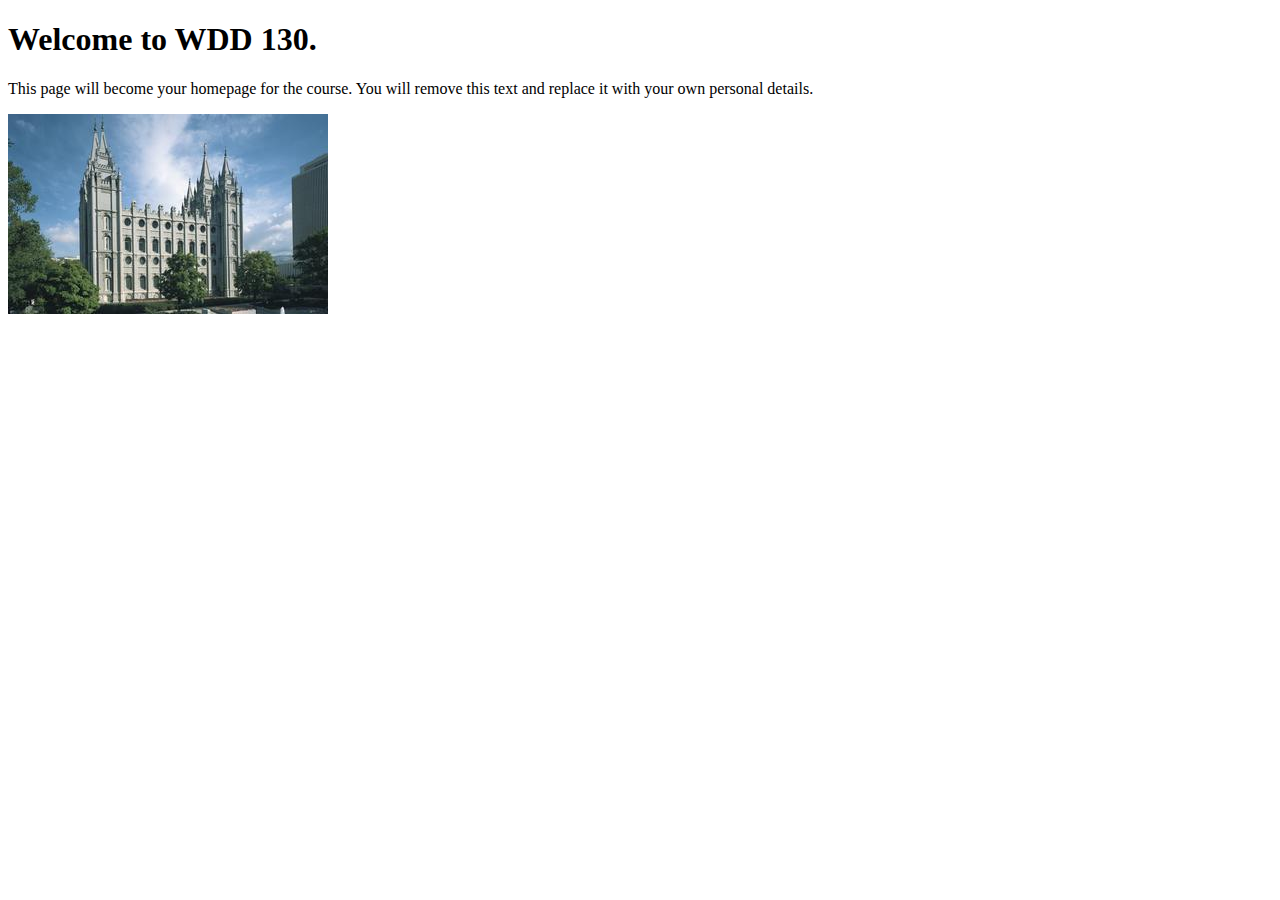
<file: index.html>
<!DOCTYPE html>
<html lang="en">
<head>
    <meta charset="UTF-8">
    <meta name="viewport" content="width=device-width, initial-scale=1.0">
    <title>WDD 130 | Personal Homepage</title>
</head>
<body>
    <h1>Welcome to WDD 130.</h1>
    <p>This page will become your homepage for the course. You will remove this text and replace it with your own personal details.</p>

    <img src="images/salt-lake-temple.jpg" alt="The Salt Lake Temple.">
</body>
</html>
</file>
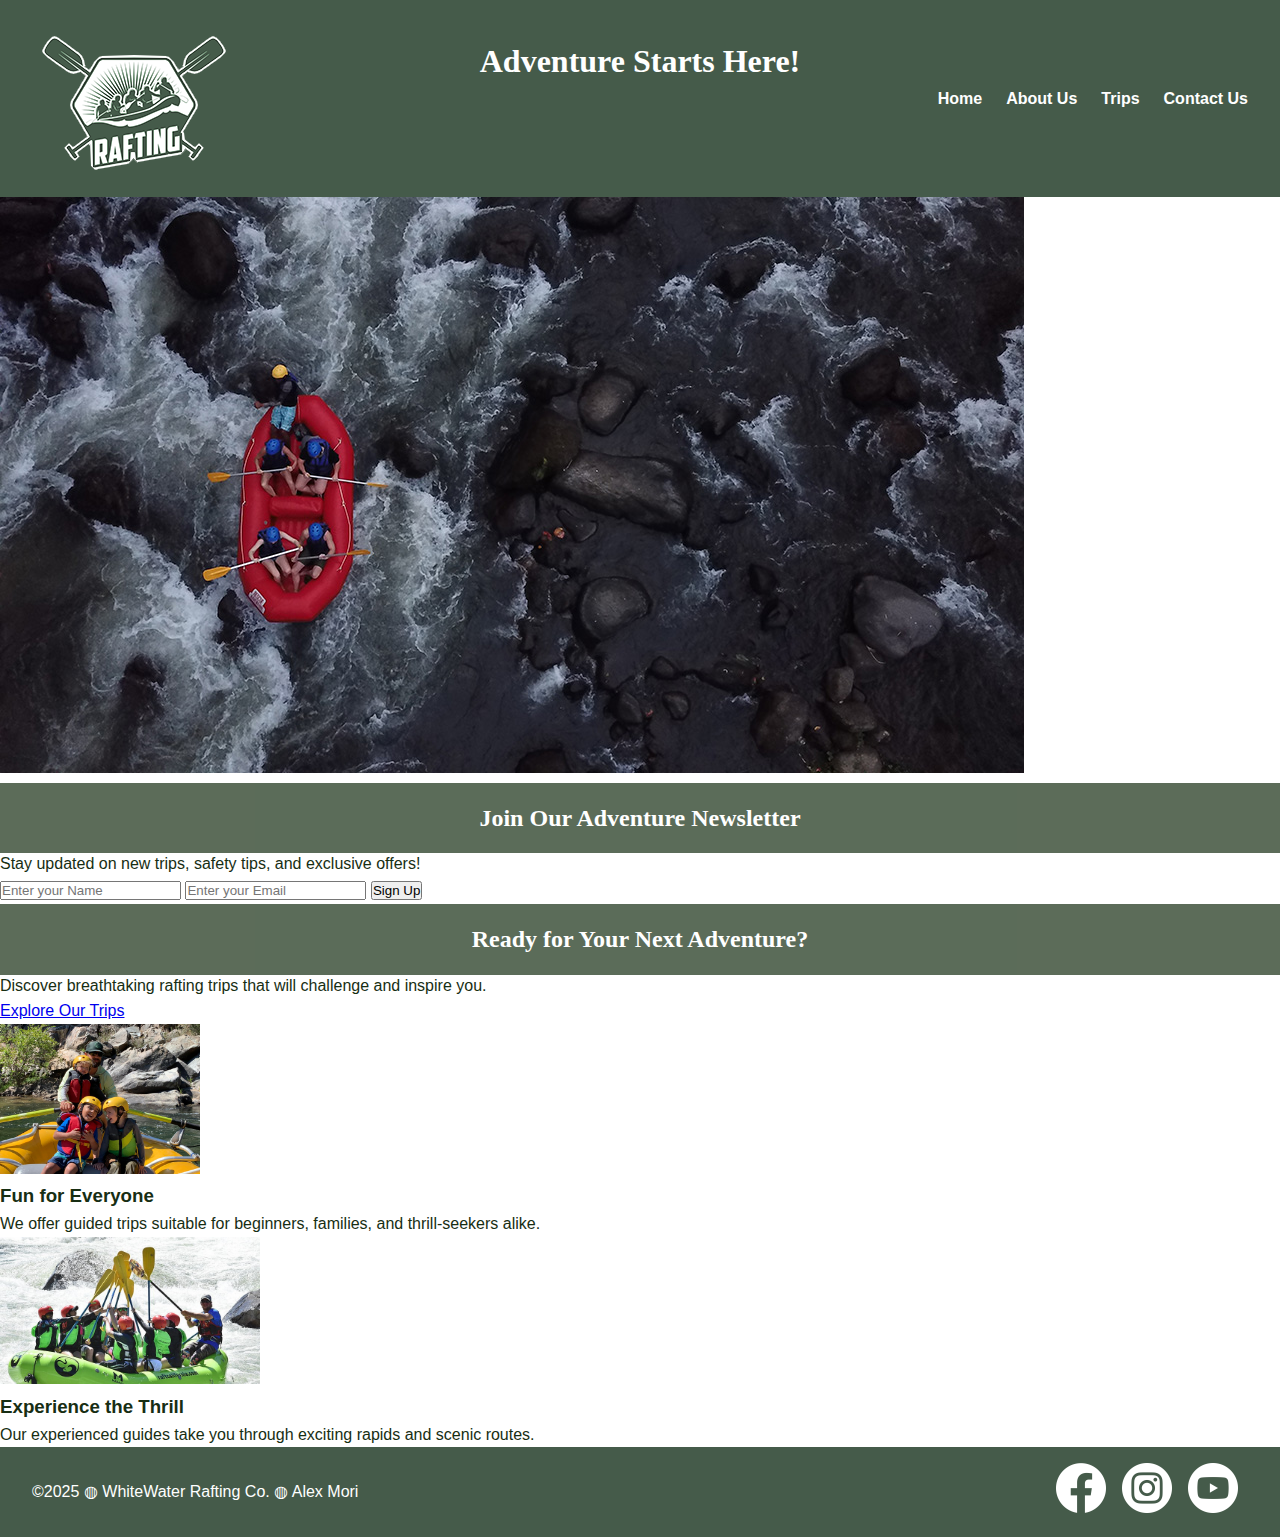
<file: wwr/index.html>
<!DOCTYPE html>
<html lang="en-US">

<head>
  <meta charset="UTF-8">
  <meta name="description" content="Welcome to WhiteWater Rafting Co. — Experience exciting rafting adventures with us!">
  <meta name="viewport" content="width=device-width, initial-scale=1.0">
  <meta name="author" content="Alex Mori">
  <title>Home | WhiteWater Rafting Co.</title>
  <link rel="stylesheet" href="styles/rafting.css">
</head>
<body>
  <header>
    <img src="images/raftingwebsitelogo.png" width="200" alt="WhiteWater Rafting Co. Logo">
    <nav>
      <ul>
        <li><a href="index.html" class="active">Home</a></li>
        <li><a href="about.html">About Us</a></li>
        <li><a href="trips.html">Trips</a></li>
        <li><a href="contact.html">Contact Us</a></li>
      </ul>
    </nav>
  </header>

  <main class="home-main">
    <section class="home-hero">
      <img src="images/hero-rafting.jpg" alt="Rafting on a wild river">
      <h1>Adventure Starts Here!</h1>
    </section>
    <section class="home-newsletter">
      <h2>Join Our Adventure Newsletter</h2>
      <p>Stay updated on new trips, safety tips, and exclusive offers!</p>
      <form>
        <input type="text" name="name" placeholder="Enter your Name" required>
        <input type="email" name="email" placeholder="Enter your Email" required>
        <button type="submit">Sign Up</button>
      </form>
    </section>
    <section class="home-action">
      <h2>Ready for Your Next Adventure?</h2>
      <p>Discover breathtaking rafting trips that will challenge and inspire you.</p>
      <a href="trips.html" class="home-btn">Explore Our Trips</a>
    </section>
    <section class="home-grid">
      <div>
        <img src="images/family-rafting.jpg" alt="Family Rafting Fun" width="200">
        <h3>Fun for Everyone</h3>
        <p>We offer guided trips suitable for beginners, families, and thrill-seekers alike.</p>
      </div>
      <div >
        <img src="images/team-rafting.jpg" alt="Rafting Team Adventure" width="260">
        <h3>Experience the Thrill</h3>
        <p>Our experienced guides take you through exciting rapids and scenic routes.</p>
      </div>
    </section>
  </main>
  <footer>
    <p>©2025 ◍ WhiteWater Rafting Co. ◍ Alex Mori</p>
    <nav class="socialmedia">
      <a href="https://www.facebook.com/"><img src="images/facebooklogo.png" alt="Facebook Icon" width="50"></a>
      <a href="https://www.instagram.com/"><img src="images/instagramlogo.png" alt="Instagram Icon" width="50"></a>
      <a href="https://www.youtube.com/"><img src="images/youtubelogo.png" alt="YouTube Icon" width="50"></a>
    </nav>
  </footer>
</body>
</html>
</file>
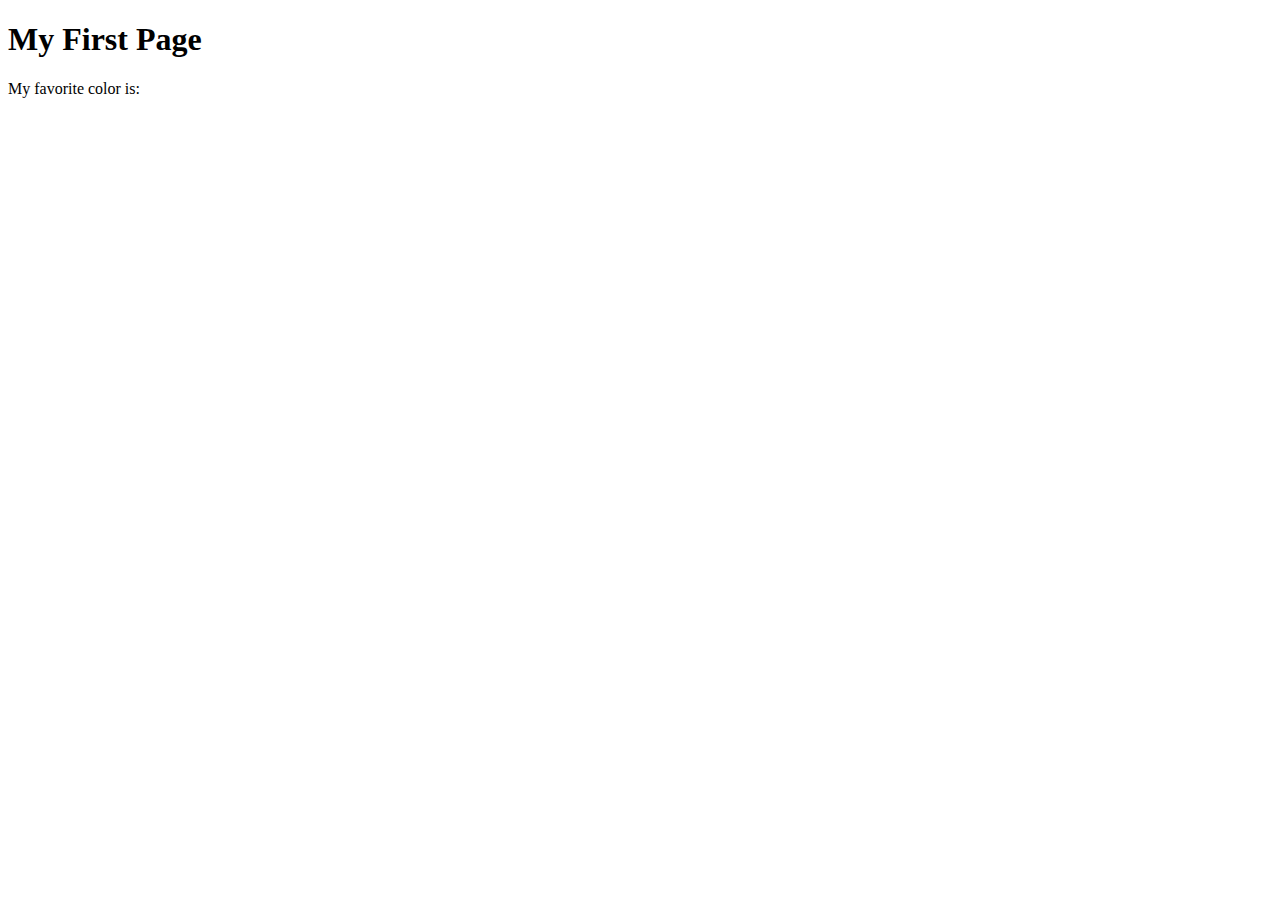
<file: week01/first-page.html>
<!DOCTYPE html>
<html lang="en">
<head>
    <meta charset="UTF-8">
    <meta name="viewport" content="width=device-width, initial-scale=1.0">
    <title>My First Page</title>
</head>
<body>
    <h1>My First Page</h1>
    <p>My favorite color is: </p>
</body>
</html>
</file>
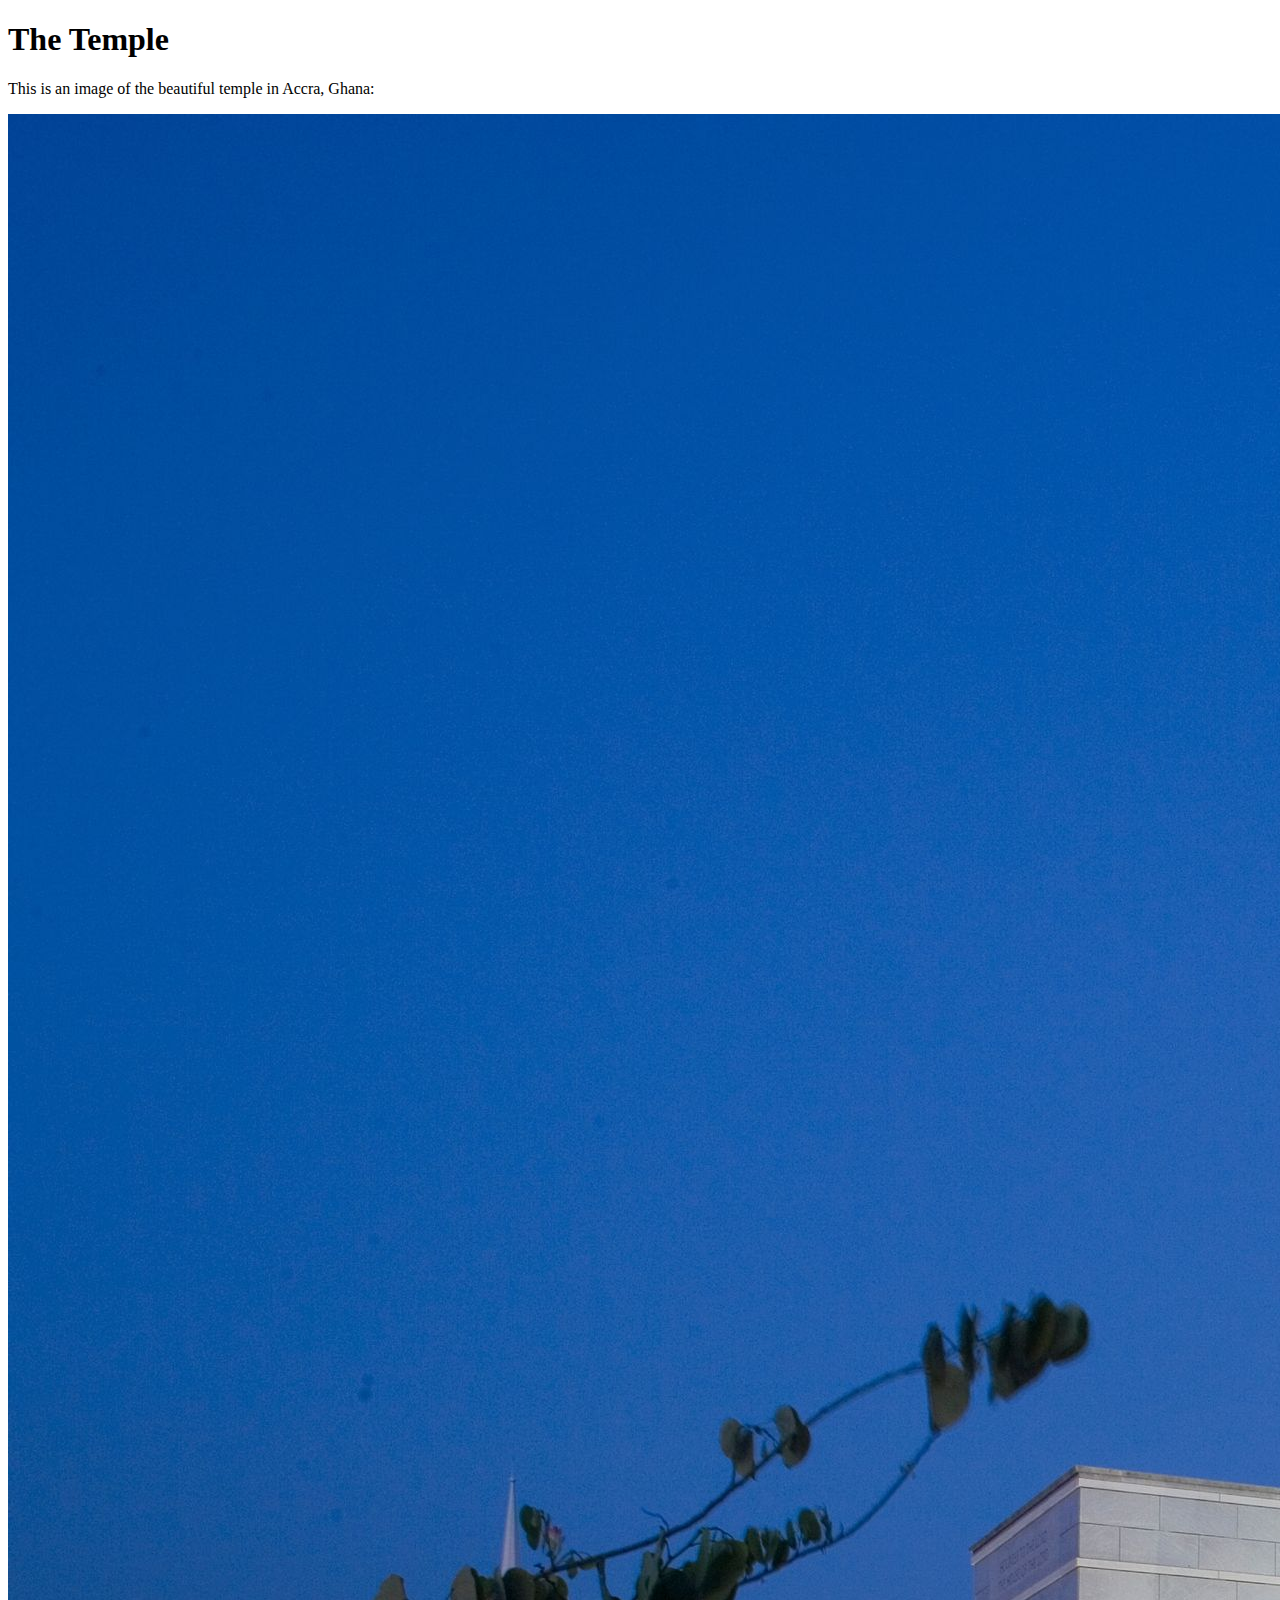
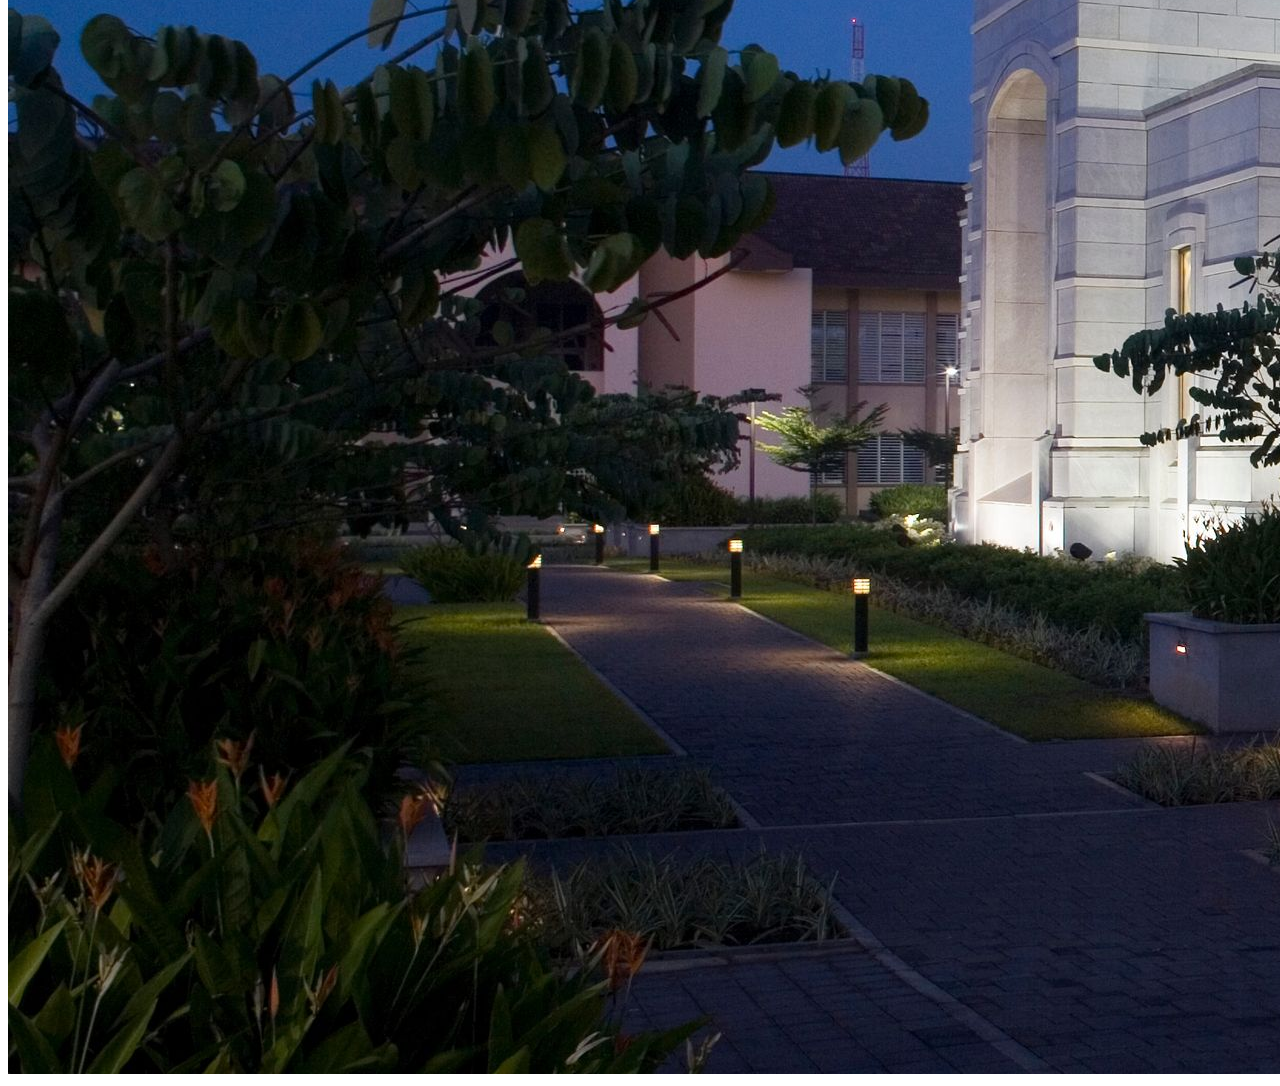
<file: week01/images.html>
<!DOCTYPE html>
<html lang="en">
<head>
    <meta charset="UTF-8">
    <meta name="viewport" content="width=device-width, initial-scale=1.0">
    <title>Temple Image</title>
</head>
<body>
    <h1>The Temple</h1>
    <p>This is an image of the beautiful temple in Accra, Ghana:</p>
    <img src="images/temple-large.jpeg" alt="The Accra Ghana Temple">
    
</body>
</html>
</file>
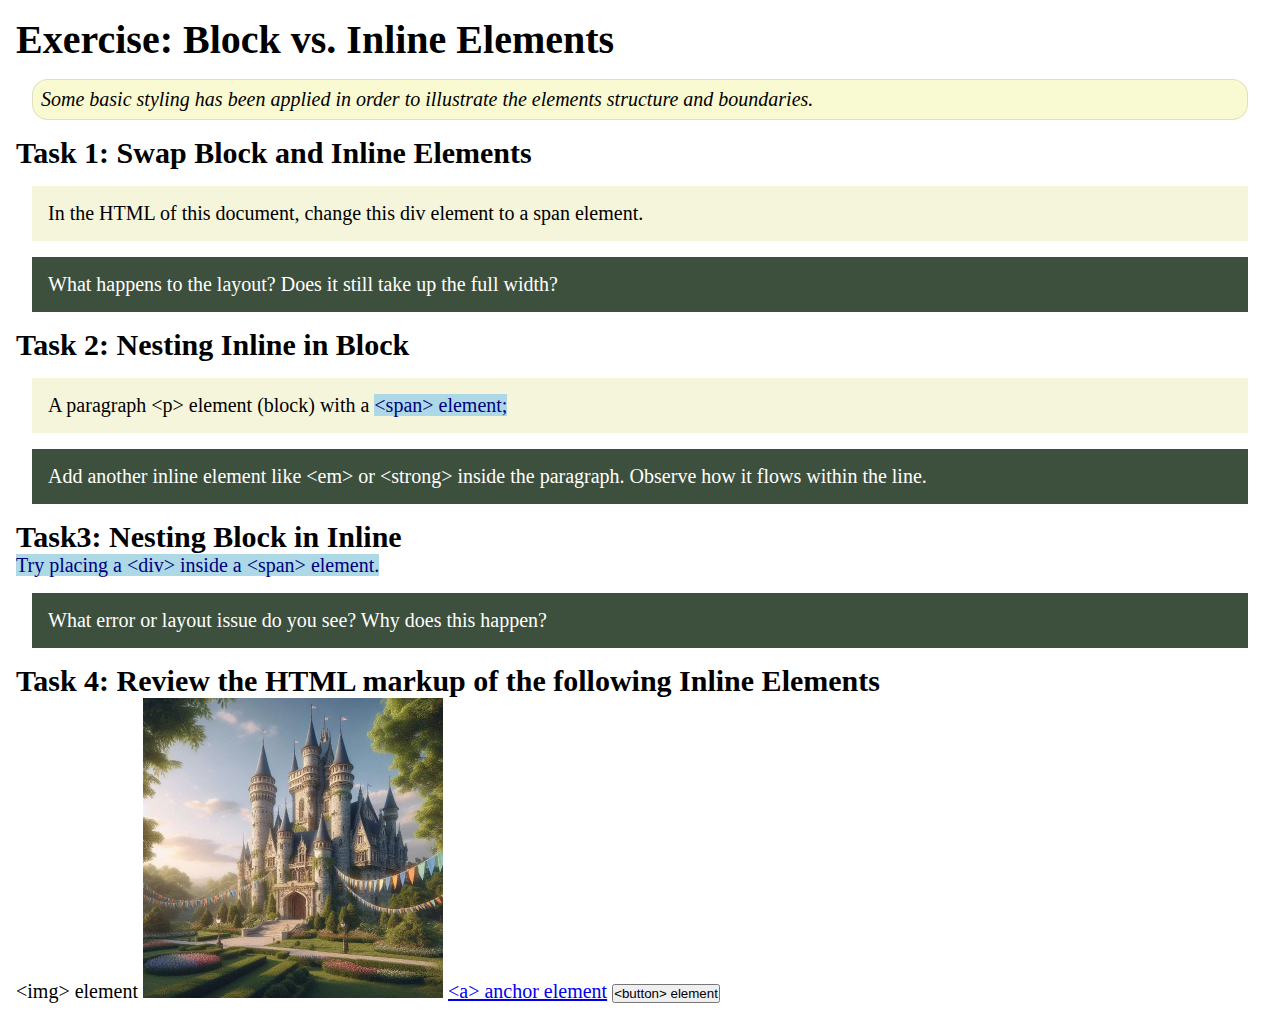
<file: week02/block-vs-inline.html>
<!DOCTYPE html>
<html lang="en">

<head>
    <meta charset="UTF-8">
    <meta name="viewport" content="width=device-width, initial-scale=1.0">
    <title>Exercise: Block vs. Inline Elements</title>
    <link rel="stylesheet" href="styles/block-vs-inline.css">
</head>

<body>
    <main>
        <h1>Exercise: Block vs. Inline Elements</h1>
        <p class="note">Some basic styling has been applied in order to illustrate the elements structure and
            boundaries.</p>

        <h2>Task 1: Swap Block and Inline Elements</h2>
        <div>In the HTML of this document, change this div element to a span element.</div>

        <p class="question">What happens to the layout? Does it still take up the full width?</p>

        <h2>Task 2: Nesting Inline in Block</h2>
        <p>A paragraph &lt;p&gt; element (block) with a <span>&lt;span&gt; element;</span></p>
        <p class="question">Add another inline element like &lt;em&gt; or &lt;strong&gt; inside the paragraph. Observe
            how it flows within the line.</p>

        <h2>Task3: Nesting Block in Inline</h2>
        <span>Try placing a &lt;div&gt; inside a &lt;span&gt; element.</span>
            <p class="question">What error or layout issue do you see? Why does this happen?</p>


            <h2>Task 4: Review the HTML markup of the following Inline Elements</h2>
        &lt;img&gt; element
        <img src="images/castle.webp" alt="placeholder image (images are inline)" width="300" height="300">
        <a href="https://churchofjesuschrist.org">&lt;a&gt; anchor element</a>
        <button type="button">&lt;button&gt; element</button>
    </main>
</body>

</html>
</file>
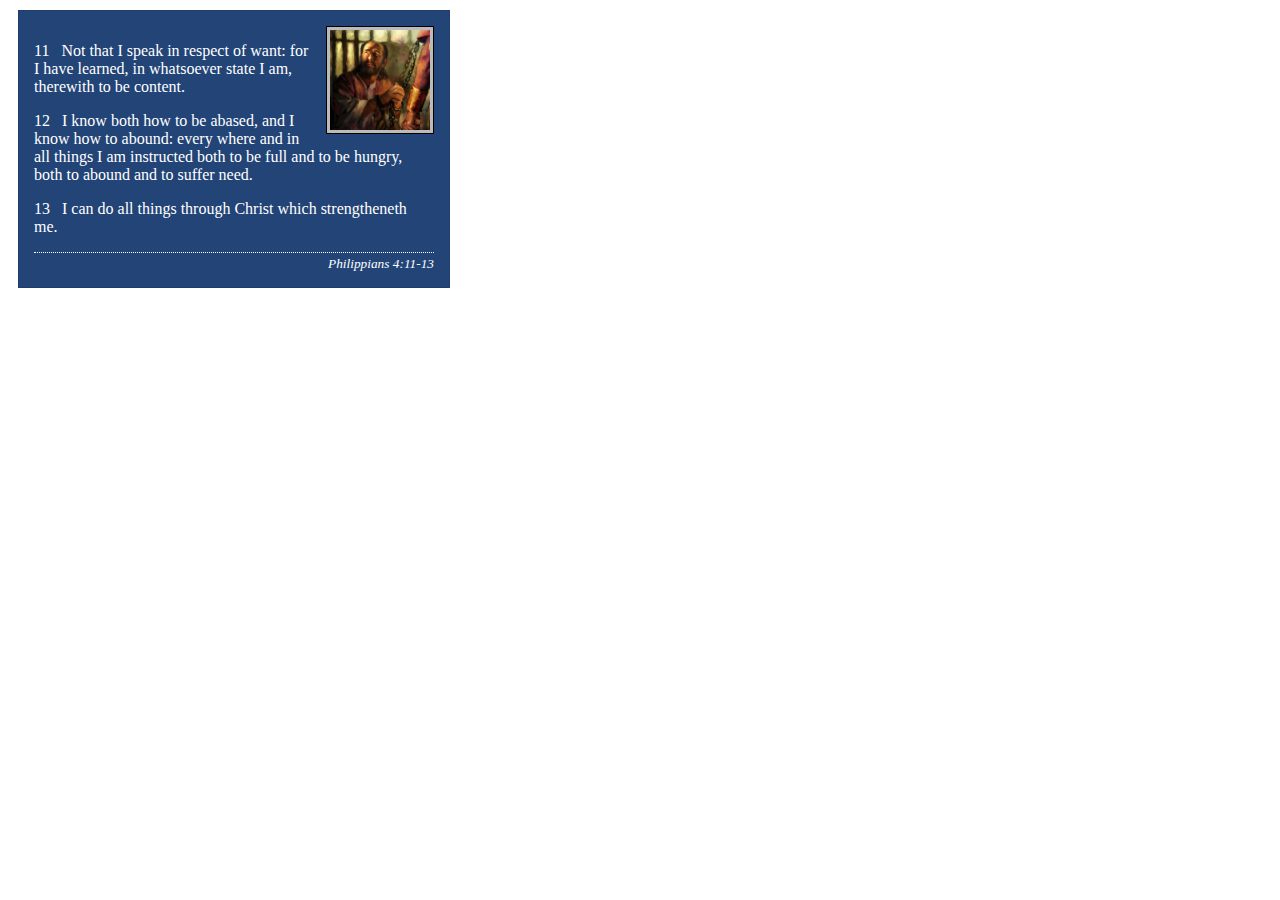
<file: week02/box-model-solution.html>
<!DOCTYPE html>
<html lang="en">
<head>
    <meta charset="UTF-8">
    <meta name="viewport" content="width=device-width, initial-scale=1.0">
    <title>Box Model Activity</title>
    <link rel="stylesheet" href="styles/box-model-solution.css">
</head>
<body>
    <main>
        <div class="callout">
            <img src="images/apostle-paul-imprisoned.webp" alt="Paul the Apostle - Imprisoned in Rome" width="200" height="200">
            <blockquote>
                <p>11 &nbsp; Not that I speak in respect of want: for I have learned, in whatsoever state I am, therewith to be content.</p>
                <p>12 &nbsp; I know both how to be abased, and I know how to abound: every where and in all things I am instructed both to be full and to be hungry, both to abound and to suffer need.</p>
                <p>13 &nbsp; I can do all things through Christ which strengtheneth me.</p>
            </blockquote>
            <cite>Philippians 4:11-13</cite>
        </div>
    </main>
</body>
</html>
</file>
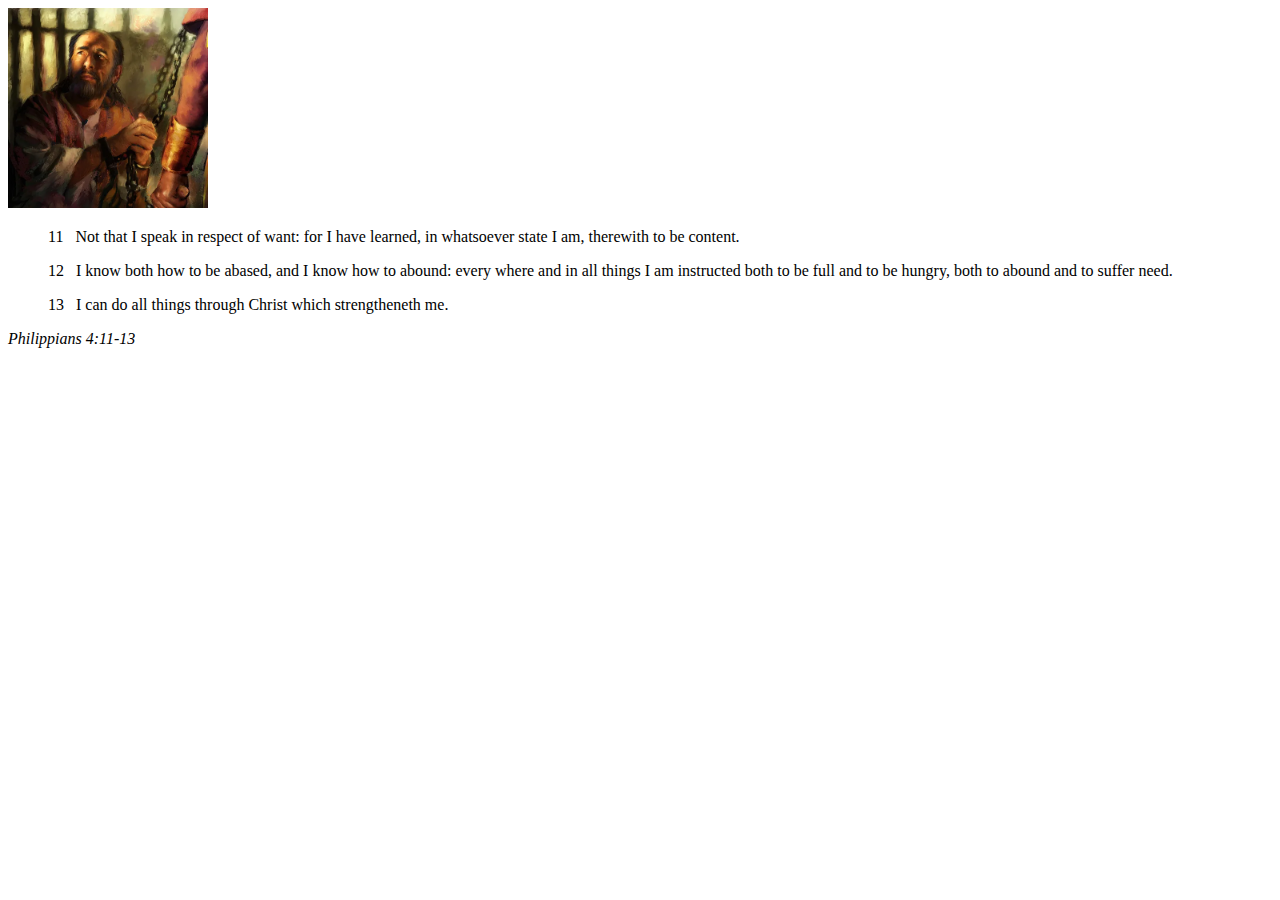
<file: week02/box-model.html>
<!DOCTYPE html>
<html lang="en">
<head>
    <meta charset="UTF-8">
    <meta name="viewport" content="width=device-width, initial-scale=1.0">
    <title>Box Model Activity</title>
</head>
<body>
    <main>
        <div class="callout">
            <img src="images/apostle-paul-imprisoned.webp" alt="Paul the Apostle - Imprisoned in Rome" width="200" height="200">
            <blockquote>
                <p>11 &nbsp; Not that I speak in respect of want: for I have learned, in whatsoever state I am, therewith to be content.</p>
                <p>12 &nbsp; I know both how to be abased, and I know how to abound: every where and in all things I am instructed both to be full and to be hungry, both to abound and to suffer need.</p>
                <p>13 &nbsp; I can do all things through Christ which strengtheneth me.</p>
            </blockquote>
            <cite>Philippians 4:11-13</cite>
        </div>
    </main>
</body>
</html>
</file>
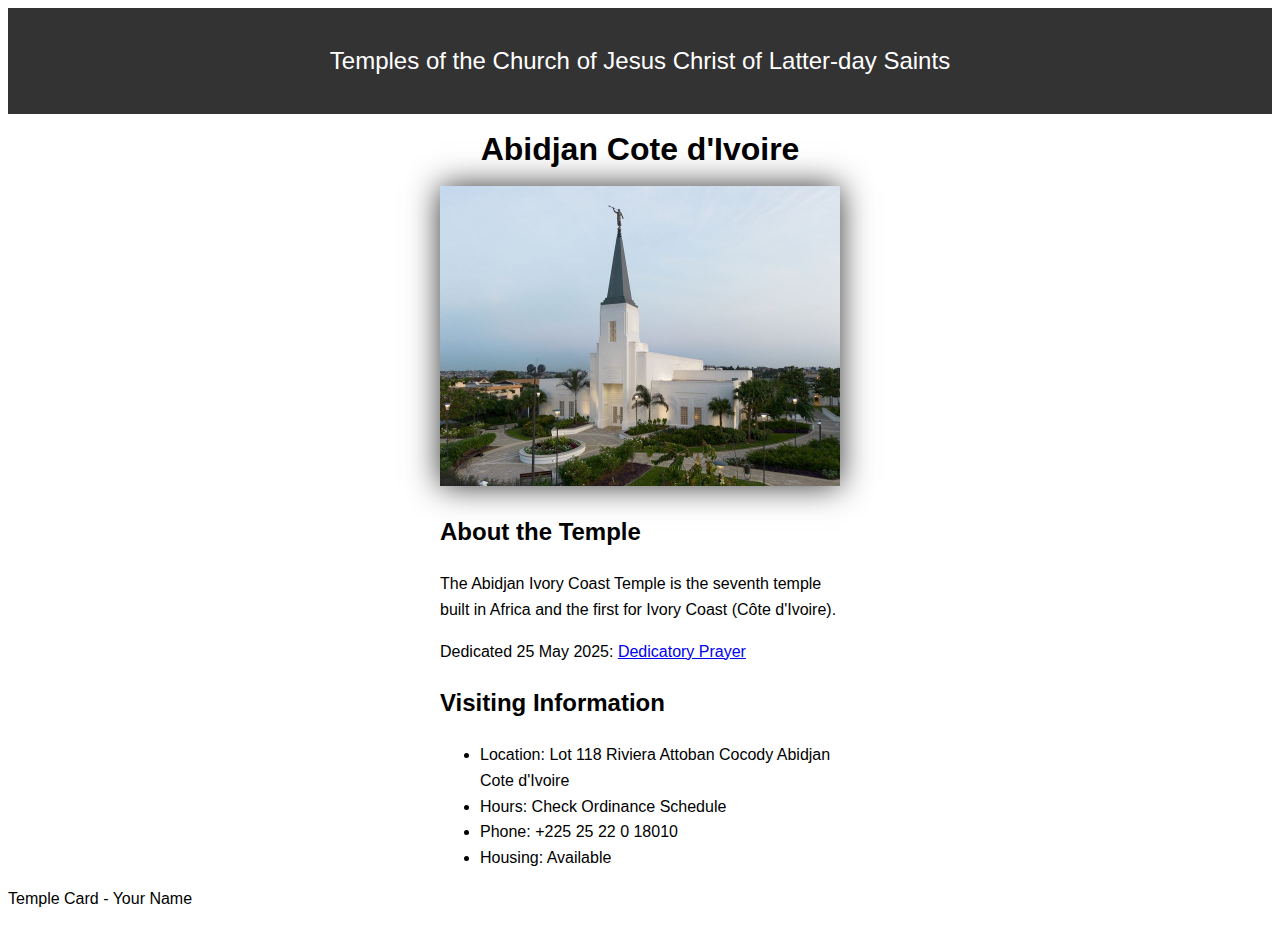
<file: week02/temple.html>
<!DOCTYPE html>
<html lang="en">

<head>
    <meta charset="UTF-8">
    <meta name="viewport" content="width=device-width, initial-scale=1.0">
    <title>Temple Card - Abidjan Cote d'Ivoire</title>
    <link rel="stylesheet" href="styles/temple.css">
</head>

<body>
    <header>
        <p>Temples of the Church of Jesus Christ of Latter-day Saints</p>
    </header>
    <main>
        <h1>Abidjan Cote d'Ivoire</h1>
        <picture>
            <img src="images/abidjan-ivory-coast.jpeg" alt="Abidjan Cote d'Ivoire Temple">
        </picture>
        <section>
            <h2>About the Temple</h2>
            <p>The Abidjan Ivory Coast Temple is the seventh temple built in Africa and the first for Ivory Coast (Côte
                d'Ivoire).</p>
            <p>Dedicated 25 May 2025: <a
                    href="https://www.churchofjesuschrist.org/temples/dedicatory-prayer/abidjan-ivory-coast-temple/2025-05-25?lang=eng"
                    target="_blank" rel="noopener noreferrer">Dedicatory Prayer</a></p>
        </section>
        <section>
            <h2>Visiting Information</h2>
            <ul>
                <li>Location: Lot 118 Riviera Attoban Cocody Abidjan Cote d'Ivoire</li>
                <li>Hours: Check Ordinance Schedule</li>
                <li>Phone: +225 25 22 0 18010</li>
                <li>Housing: Available</li>
            </ul>
        </section>
    </main>
    <footer>
        <p>Temple Card - Your Name</p>
    </footer>
</body>

</html>
</file>
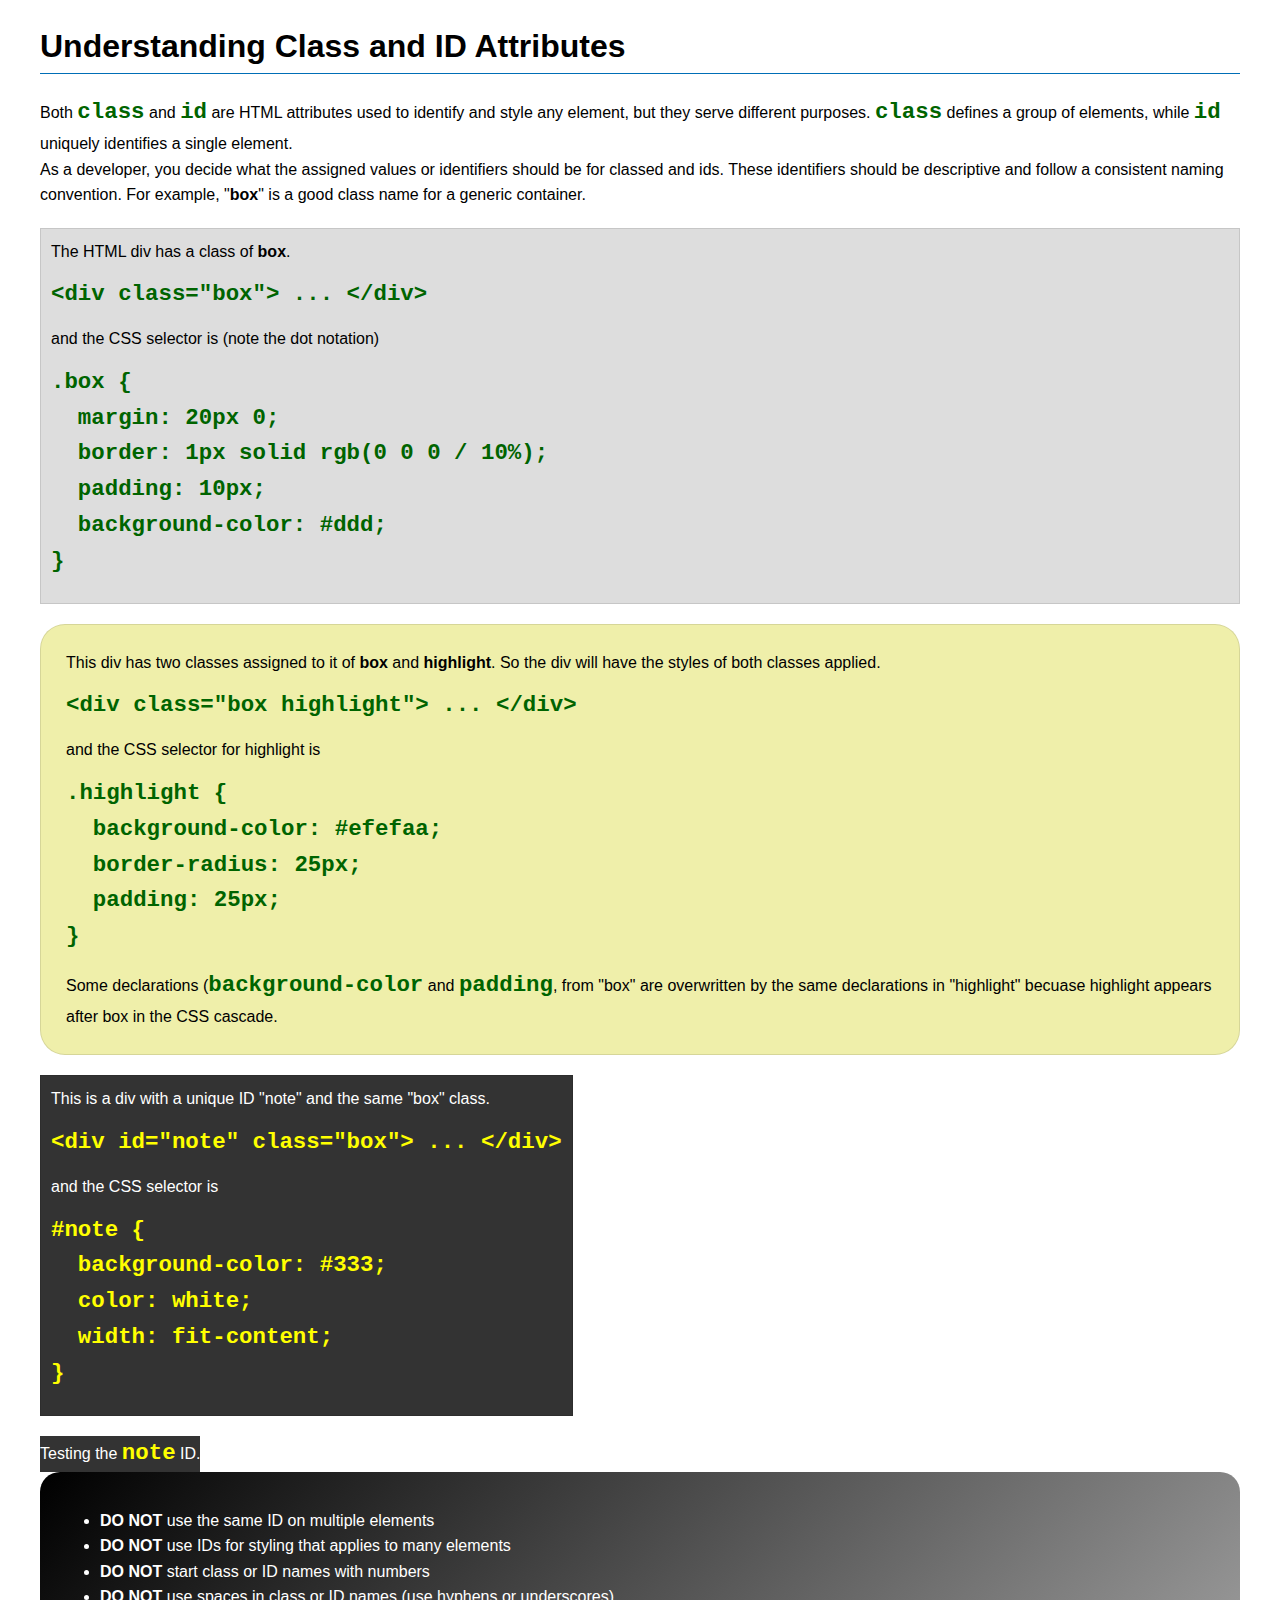
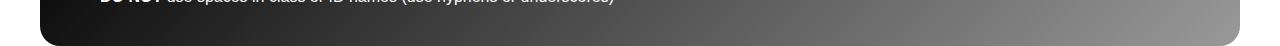
<file: week03/class-and-id.html>
<!DOCTYPE html>
<html lang="en">

<head>
    <meta charset="UTF-8">
    <meta name="viewport" content="width=device-width, initial-scale=1.0">
    <title>Class vs ID Attributes</title>
    <link rel="stylesheet" href="styles/class-and-id.css">
</head>

<body>
    <h1>Understanding Class and ID Attributes</h1>
    <p>Both <code>class</code> and <code>id</code> are HTML attributes used to identify and style any element, but they
        serve different purposes. <code>class</code> defines a group of elements, while <code>id</code> uniquely
        identifies a single element.</p>
    <p>As a developer, you decide what the assigned values or identifiers should be for classed and ids. These
        identifiers should be
        descriptive and follow a consistent naming convention. For example, "<strong>box</strong>" is a good class name
        for a generic container.</p>
    <div class="box">
        <p>The HTML div has a class of <strong>box</strong>.</p>
        <pre><code class="html">&lt;div class="box"&gt; ... &lt;/div&gt;</code></pre>
        and the CSS selector is (note the dot notation)
        <pre><code class="css">.box {
  margin: 20px 0;
  border: 1px solid rgb(0 0 0 / 10%);
  padding: 10px;
  background-color: #ddd; 
}</code></pre>
    </div>

    <div class="box highlight">
        <p>This div has two classes assigned to it of <strong>box</strong> and <strong>highlight</strong>. So the div
            will have the styles of both classes applied.</p>
        <pre><code class="html">&lt;div class="box highlight"&gt; ... &lt;/div&gt;</code></pre>
        and the CSS selector for highlight is
        <pre><code class="css">.highlight {
  background-color: #efefaa;
  border-radius: 25px;
  padding: 25px;
}</code></pre>
<p>Some declarations (<code>background-color</code> and <code>padding</code>, from "box" are overwritten by the same declarations in "highlight" becuase highlight appears after box in the CSS cascade.</p>
    </div>

    <div id="note" class="box">
        <p>This is a div with a unique ID "note" and the same "box" class.</p>
        <pre><code class="html">&lt;div id="note" class="box"&gt; ... &lt;/div&gt;</code></pre>
        and the CSS selector is
        <pre><code class="css">#note {
  background-color: #333;
  color: white;
  width: fit-content;
}</code></pre>
    </div>

    <div id="note">
        <p>Testing the <code>note</code> ID.</p>
    </div>

    <section id="best-practice">
        <ul>
            <li><strong>DO NOT</strong> use the same ID on multiple elements</li>
            <li><strong>DO NOT</strong> use IDs for styling that applies to many elements</li>
            <li><strong>DO NOT</strong> start class or ID names with numbers</li>
            <li><strong>DO NOT</strong> use spaces in class or ID names (use hyphens or underscores)</li>
        </ul>
    </section>




</body>

</html>
</file>
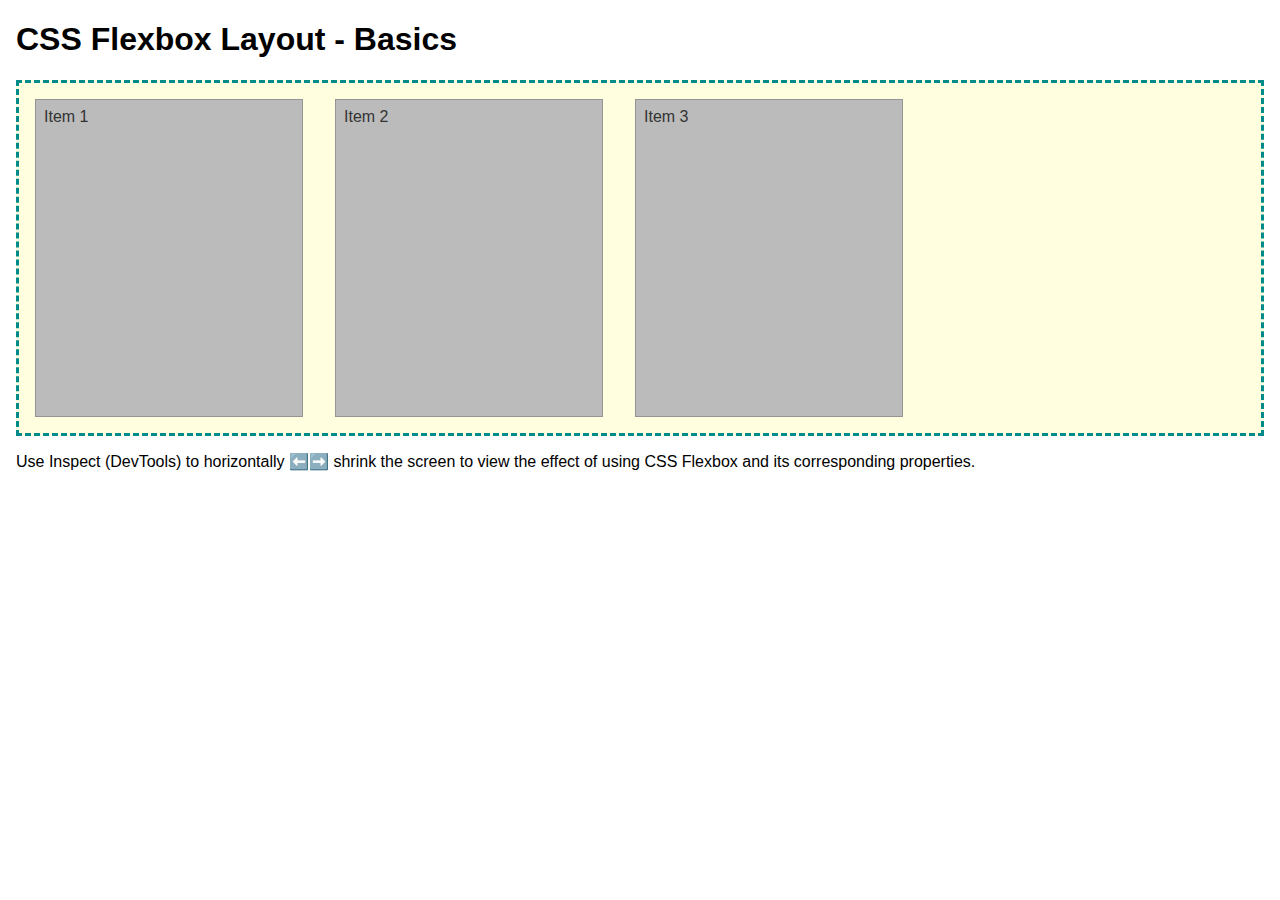
<file: week04/flexbox-layout.html>
<!DOCTYPE html>
<html lang="en">
<head>
    <meta charset="UTF-8">
    <meta name="viewport" content="width=device-width, initial-scale=1.0">
    <title>CSS Flexbox Layout - Basics</title>
    <link rel="stylesheet" href="styles/flexbox.css">
</head>
<body>
    <main>
        <h1>CSS Flexbox Layout - Basics</h1>
        <div class="flex-container">
            <div class="flex-item item1">Item 1</div>
            <div class="flex-item item2">Item 2</div>
            <div class="flex-item item3">Item 3</div>
        </div>
        <p>Use Inspect (DevTools) to horizontally ⬅️➡️ shrink the screen to view the effect of using CSS Flexbox and its corresponding properties.</p>
    </main>
</body>
</html>
</file>
<file: wwr/styles/rafting.css>
:root {
    --primary-color: rgb(69, 91, 74); 
    --secondary-color: #46c26f; /* warm sand */
    --accent1-color: #172e13; /* dark slate blue */
    --accent2-color: #ffffff; /* light golden yellow */
    --heading-font: "Georgia", serif;
    --body-font: Arial, Helvetica, sans-serif;
}

* {
    margin: 0;
    padding: 0;
    box-sizing: border-box;
}

/* header */

header {
  display: flex;
  justify-content: space-between;
  align-items: center;
  padding: 1rem 2rem;
  background-color: var(--primary-color);
}

nav ul {
  list-style: none;
  display: flex;
  gap: 1.5rem;
}

nav a {
  color: #fff;  
  text-decoration: none;
  font-weight: bold;
}
/* this statement here will make an underline appear when the user hovers through the navigation elements*/
nav a:hover{
  text-decoration: underline;
}

/* main - body*/

body {
    font-family: var(--body-font);
    line-height: 1.6;
    color: var(--accent1-color);
}

main, footer {
    width: 100%;
    margin: 0 auto;
}

h1, h2 {
    font-family: var(--heading-font);
    color: var(--primary-color);
}

h1 {
    position: absolute;
    top: 20px;
    width: 100%;
    padding: 16px;
    text-align: center;
    color: #fff;
}

h2 {
    position: relative;
    top: 2px;
    width: 100%;
    padding: 1rem;
    margin: auto;
    text-align: center;
    opacity: 0.7;
    background-color: var(--accent1-color);
    color: #fff;
} 

/* hero */

.hero {
  position: relative;
  width: 100%;
}

.hero img {
  display: block;
  width: 100%;
  height: auto;
}

.hero h1 {
  position: absolute;
  top: 5%;
  right: 0%;
  width: 100%;
  text-align: center;
  padding: 16px;
  background-color: rgba(23, 46, 19, 0.7); 
  color: #fff;
  font-size: 2rem;
}

.hero article {
  position: absolute;
  bottom: 200px;
  left: 20px;
  right: 20px;
  background-color: rgba(255, 255, 255, 0.514); 
  padding: 1rem;
  font-weight: bold;
}

.hero article img {
  float: right;
  width: 125px;
  margin-left: 1rem;
}

/* history section*/

.history-grid{
  padding:2em;
  display:flex;
  justify-content: space-between;
  align-items: center;
  gap:1.5rem;
  margin-top:1px;
}

.history p, .history img {
  margin-top: 2rem;
  margin-bottom: 2rem;
  text-align: justify;
}

/* adventure section */

.adventure .gallery {
  padding:2em;
  display: flex;
  justify-content: space-between;
  gap: 1rem;
  margin-top:1px;
}

.adventure figure {
  flex: 1;  
  text-align: center;
}

.adventure img {
  width: 100%;
}

.adventure figcaption {
  font-size: 20px;
  color: var(--accent1-color);
}

/* footer section */
footer{
  background-color: var(--primary-color);
  color:#fff;
  text-align:center;
  justify-content: space-between;
  display:flex;
  padding:1rem 2rem;
}
footer p{
  margin-top:1em
}
footer .socialmedia{
  display: flex;
  gap:1em;
  flex-direction:row;
  justify-content: flex-end;
  margin:0 10px;
  text-decoration: none;


}
</file>
<file: week02/styles/block-vs-inline.css>
* {
    margin: 0;
    padding: 0;
}

body {
    font-size: 20px;
    margin: 1rem;
}

p,
div {
    background-color: beige;
    margin: 1rem;
    padding: 1rem;
}

span {
    color: navy;
    background-color: lightblue;
}

code {
    margin: 0;
    padding: 0;
    color: green;
    font-size: 1.2rem;
}

.note {
    font-style: italic;
    background-color: lightgoldenrodyellow;
    border-radius: 1rem;
    border: 1px solid rgb(0 0 0 / 10%);
    margin: 1rem;
    padding: .5rem;
}

.question {
    background-color: #3d503d;
    color: #fff;
}
</file>
<file: week02/styles/box-model-solution.css>
.callout {
    max-width: 400px;
    margin: 10px;
    border: 1px solid rgba(0, 0, 0, .1);
    padding: 15px;
    background-color: #247;
    color: #fff;
}

.callout img {
    float: right;
    margin: 0 0 10px 15px;
    border: 1px solid #000;
    padding: 3px;
    background-color: #bbb;
    width: 100px;
    height: auto;

}

blockquote {
    margin: 0;
}

cite {
    display: block;
    border-top: 1px dotted #fff;
    padding-top: 3px;
    text-align: right;
    font-size: smaller;
}
</file>
<file: week02/styles/temple.css>
body{
    font-family: Arial, sans-serif;
    line-height: 1.6;
}

header {
    background-color: #333333;
    color: white;
    padding: 10px;
    text-align: center;
    font-size: 1.5rem;
}

h1{
    margin: 10px;
    text-align: center;

}

img{
    width: 100%;
    height: auto;
    box-shadow: 0 0 30px #333333;
}

main{
    width: 400px;
    margin: 0 auto;
}
</file>
<file: week03/styles/class-and-id.css>
body {
    font-family: Arial, sans-serif;
    line-height: 1.6;
    margin: 0;
    padding: 0 40px;
}

h1 {
    border-bottom: 1px solid rgb(0 110 182);
    padding-bottom: 0;
}



p {
    margin: 0;
}

code {
    color: darkgreen;
    font-weight: 700;
    font-size: 1.4rem;
}

/* Class examples - can be reused */

.box {
    margin: 20px 0;
    border: 1px solid rgb(0 0 0 / 10%);
    padding: 10px;
    background-color: #ddd; /* this is shorthand for #dddddd */
}

.highlight {
    background-color: #efefaa;
    border-radius: 25px;
    padding: 25px;
}

/* ID examples - should be unique */

#note {
    background-color: #333;
    color: white;
    width: fit-content;
}

#note code {
    color: yellow;
}

#best-practice {
    background: linear-gradient(135deg, #000 0%, #999 100%);
    color: white;
    border-radius: 20px;
    padding: 20px
}
</file>
<file: week04/styles/flexbox.css>
body {
    font-family: Helvetica, Arial, sans-serif;
    margin: 1rem;
}

.flex-container {
    border: 3px dashed darkcyan;
    background-color: lightyellow;
    display: flex;
    flex-wrap: wrap;
}

.flex-item {
    width: 250px;
    margin: 1rem;
    border: 1px solid rgb(0 0 0 / 20%);
    padding: 0.5rem;
    background-color: #bbb;
    color: #333;
}

.item1 {
    min-height: 100px;
}

.item2 {
    min-height: 200px;
}

.item3 {
    min-height: 300px;
}
</file>
